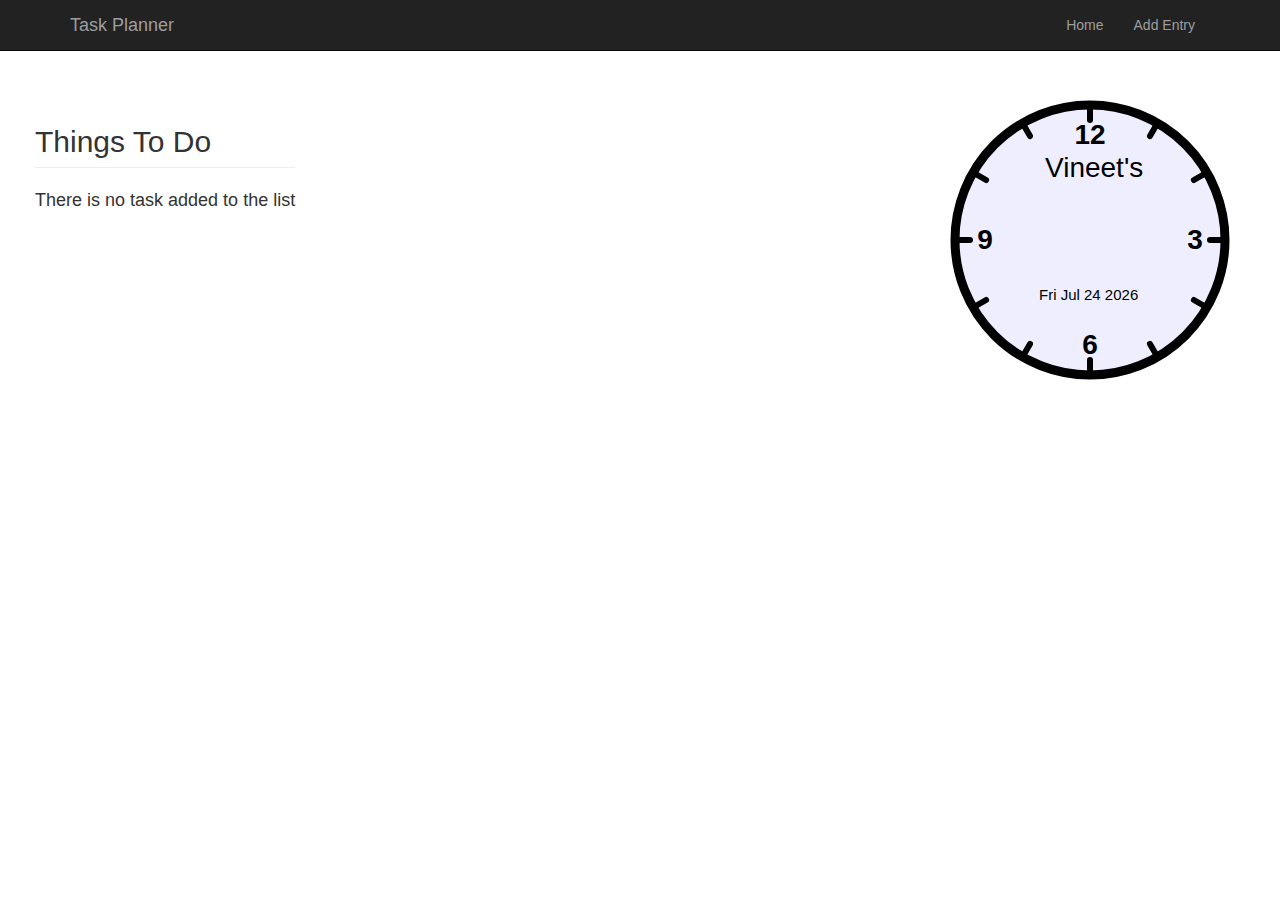
<file: index.html>
<!DOCTYPE html>
<html lang="en">
  <head>
    <meta charset="utf-8">
    <meta http-equiv="X-UA-Compatible" content="IE=edge">
    <meta name="viewport" content="width=device-width, initial-scale=1">
    <title>Daily Planner</title>
    <script src="https://ajax.googleapis.com/ajax/libs/jquery/1.12.4/jquery.min.js"></script>
    <script type="text/javascript" src="js/main.js"></script>
    <link href="css/bootstrap.css" rel="stylesheet">
    <link href="css/style.css" rel="stylesheet">
  </head>

  <body onload="updateTime()">

    <nav class="navbar navbar-inverse navbar-fixed-top">
      <div class="container">
        <div class="navbar-header">
          <button type="button" class="navbar-toggle collapsed" data-toggle="collapse" data-target="#navbar" aria-expanded="false" aria-controls="navbar">
            <span class="sr-only">Toggle navigation</span>
            <span class="icon-bar"></span>
            <span class="icon-bar"></span>
            <span class="icon-bar"></span>
          </button>
          <a class="navbar-brand" href="#">Task Planner</a>
        </div>
        <div id="navbar" class="collapse navbar-collapse navbar-right">
          <ul class="nav navbar-nav">
            <li><a href="index.html">Home</a></li>
            <li><a href="add.html">Add Entry</a></li>
          </ul>
        </div><!--/.nav-collapse -->
      </div>
    </nav>

    <div class="container-left" id="left-container">
      <h2 class="page-header">Things To Do</h2>

      <table id="task-table" class="table table-striped">
        <tr>
          <th>Task</th>
          <th>Priority</th>
          <th>Date</th>
          <th>Time</th>
          <tr></tr>
        </tr>
      </table>
      <a href="#" id="clear-tasks" class="btn btn-primary">Clear All Tasks</a>

    </div>
    <div class="container-right">
        <svg id="clock" viewBox="0 0 100 100" width="300" height="300">
        <defs>
        <!--filter for drop-shadows -->
          <filter id="shadow" x="-50%" y="-50%" width="200%" height="200%">
            <feGaussianBlur in="SourceAlpha" stdDeviation="1" result="blur" />
            <feOffset in="blur" dx="1" dy="1" result="shadow" />
            <feMerge>
              <feMergeNode in="SourceGraphic"/><feMergeNode in="shadow"/>
            </feMerge>
          </filter>
        </defs>
        <circle id="face" cx="50" cy="50" r="45"/> <!-- the clock face -->
        <g id="ticks">
        <!-- 12 hour tick marks -->
          <line x1='50' y1='5.000' x2='50.00' y2='10.00'/>
          <line x1='72.50' y1='11.03' x2='70.00' y2='15.36'/>
          <line x1='88.97' y1='27.50' x2='84.64' y2='30.00'/>
          <line x1='95.00' y1='50.00' x2='90.00' y2='50.00'/>
          <line x1='88.97' y1='72.50' x2='84.64' y2='70.00'/>
          <line x1='72.50' y1='88.97' x2='70.00' y2='84.64'/>
          <line x1='50.00' y1='95.00' x2='50.00' y2='90.00'/>
          <line x1='27.50' y1='88.97' x2='30.00' y2='84.64'/>
          <line x1='11.03' y1='72.50' x2='15.36' y2='70.00'/>
          <line x1='5.000' y1='50.00' x2='10.00' y2='50.00'/>
          <line x1='11.03' y1='27.50' x2='15.36' y2='30.00'/>
          <line x1='27.50' y1='11.03' x2='30.00' y2='15.36'/>
        </g>
        setTimeout(updateTime, 60000);
        <g id="numbers">
        <!-- Number the cardinal directions-->
          <text x="50" y="18">12</text><text x="85" y="53">3</text>
          <text x="50" y="88">6</text><text x="15" y="53">9</text>
        </g>

        <text id="logo" x="35" y="29">Vineet's</text>
        <text id="curdate" x="33" y="70"></text>
      <!-- Draw hands pointing straight up. We rotate them in the code. -->
        <g id="hands" filter="url(#shadow)">
          <line id="hourhand" x1="50" y1="50" x2="50" y2="24"/>
          <line id="minutehand" x1="50" y1="50" x2="50" y2="20"/>
          <line id="secondhand" x1="50" y1="50" x2="50" y2="17"/>
        </g>
      </svg>

    </div>

    <script src="js/bootstrap.js"></script>
  </body>
</html>
</file>
<file: css/style.css>
body {
  padding-top: 50px;
}
#clock {
  stroke: black;
  stroke-linecap: round;
  fill: #eef;
}
#face {
  stroke-width: 3px;
}
#ticks {
  stroke-width: 2;
}
#hourhand {
  stroke-width: 5px;
}
#minutehand {
  stroke-width: 3px;
}
#numbers {
  font-family: "Arial" sans-serif;
  font-size: 7pt;
  font-weight: bold;
  text-anchor: middle;
  stroke: none;
  fill: black;
}
#secondhand {
  stroke-width: 2px;
}
#logo {
  font-size: 7pt;
  font-weight:normal;
  stroke:none;
  fill:black;
}
.container-left{
	float:left;
	padding:15px;
	margin:20px;
}
.container-right{
	float:right;
	padding:15px 25px;
	margin: 15px;
}
#curdate{
	font-family: "Arial" sans-serif;
	font-size: 5px;
	font-weight: normal;
	stroke:none;
  	fill:black;

}

.hidden{
  display: none;
}

.not-found-message{
  font-size: 18px;
}

#clock{
  margin: 10px auto;
}

@media(max-width:1200px){
  .container-left{
    float: none;
    padding:15px;
    margin:20px auto;
  }
  .container-right{
    float: none;
    padding:15px;
    margin:20px auto;
    text-align: center;
  }
}
</file>
